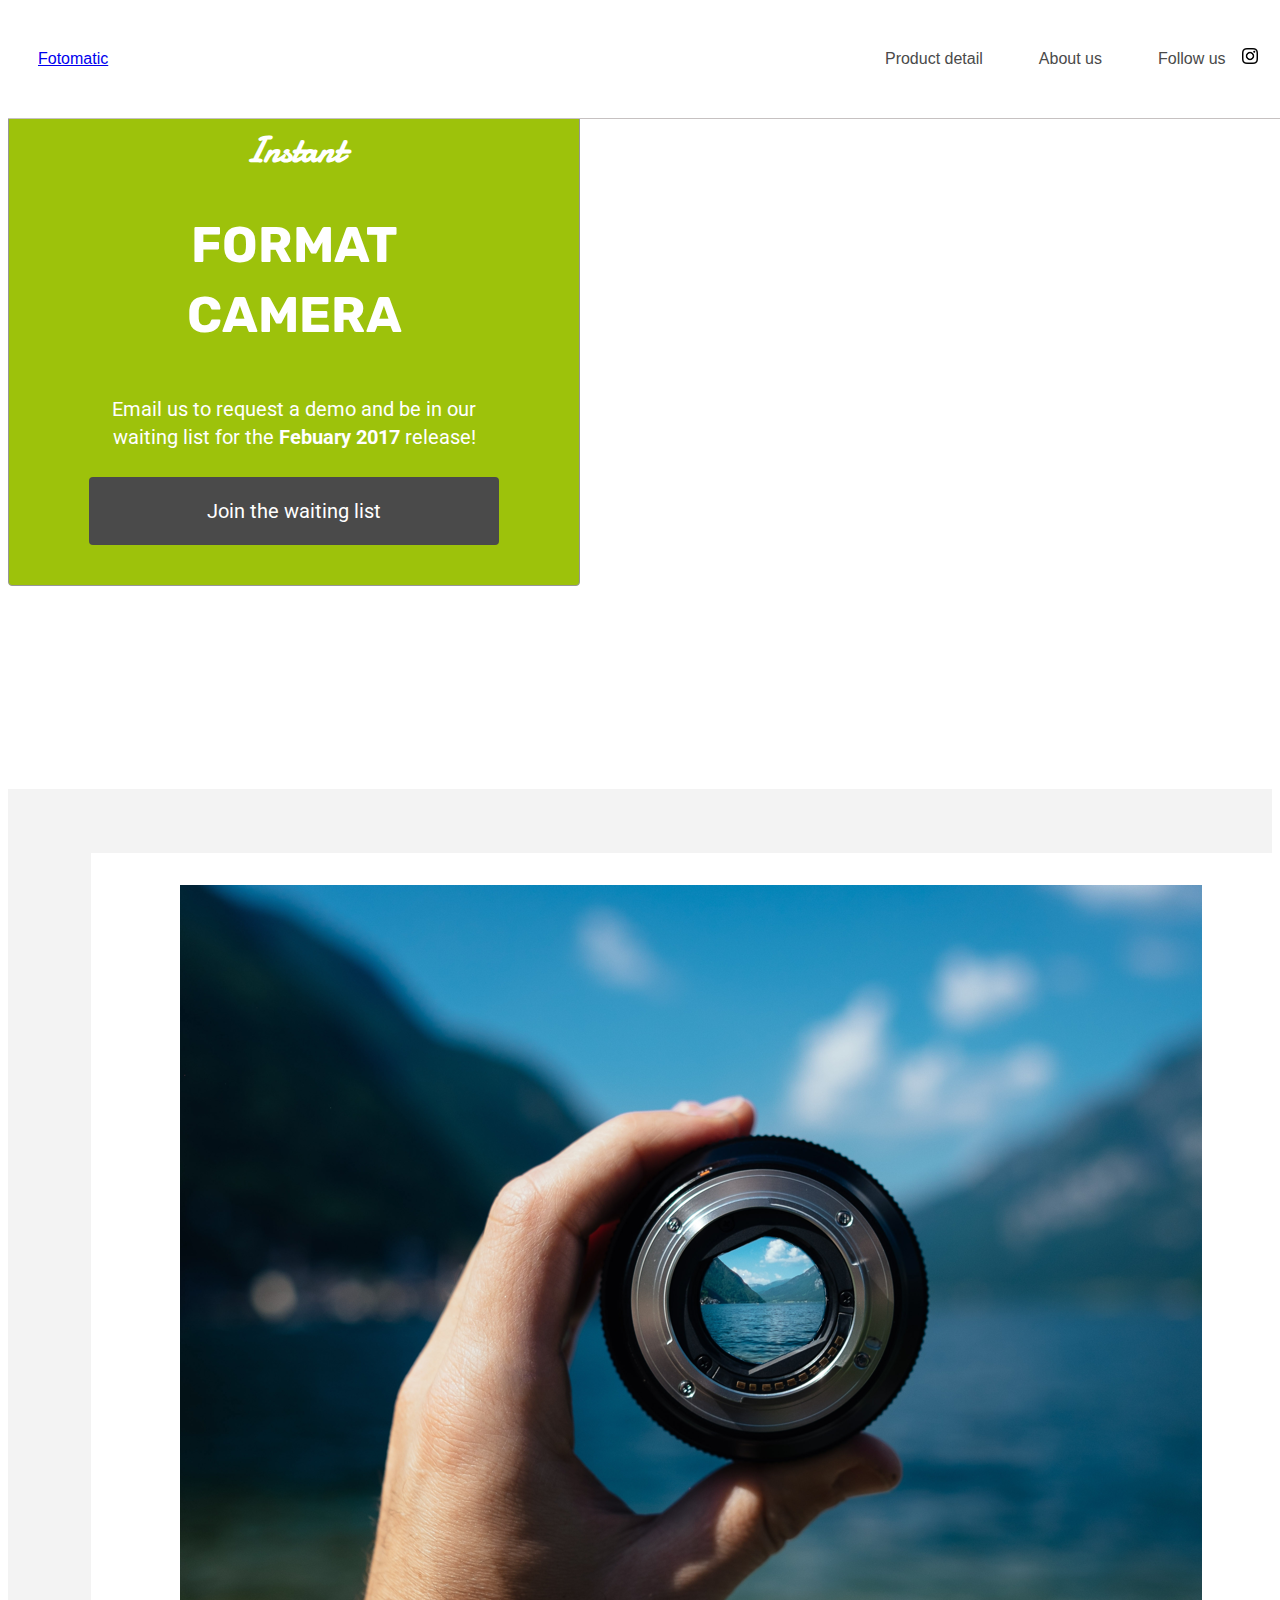
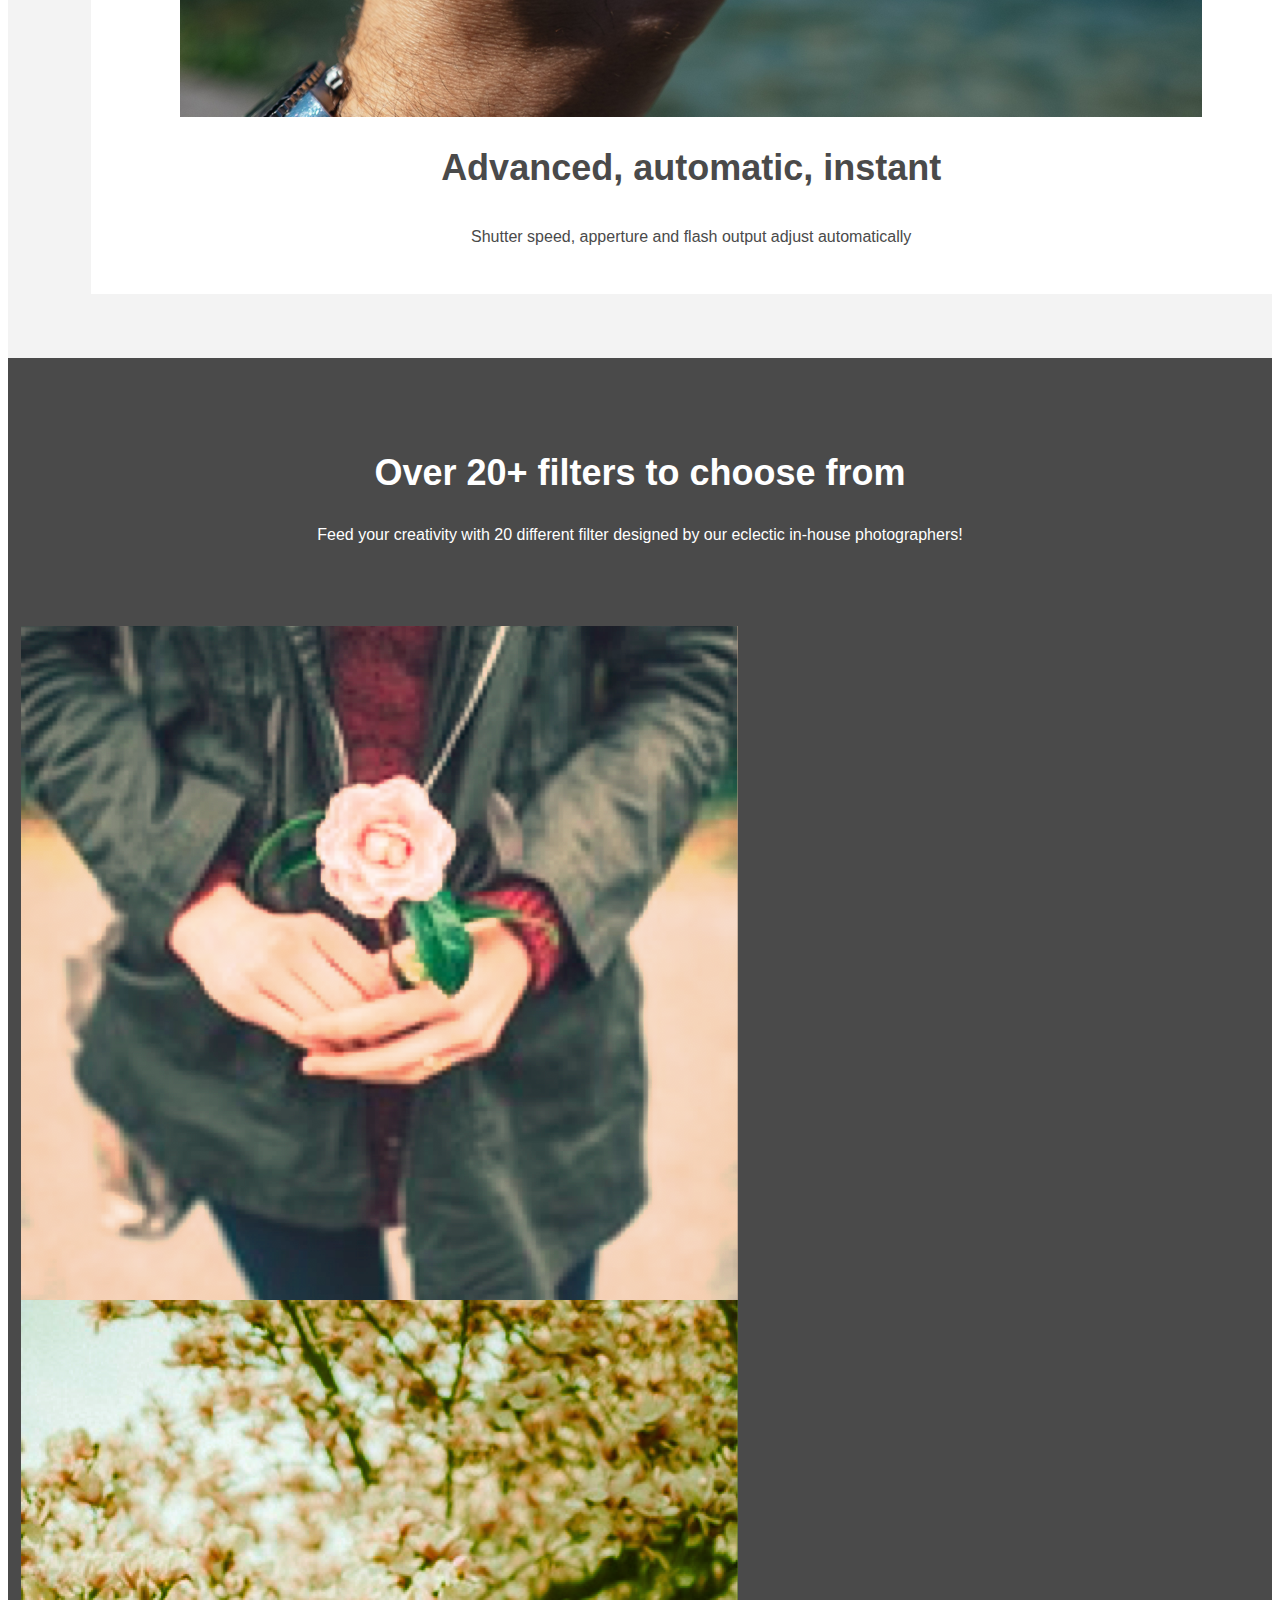
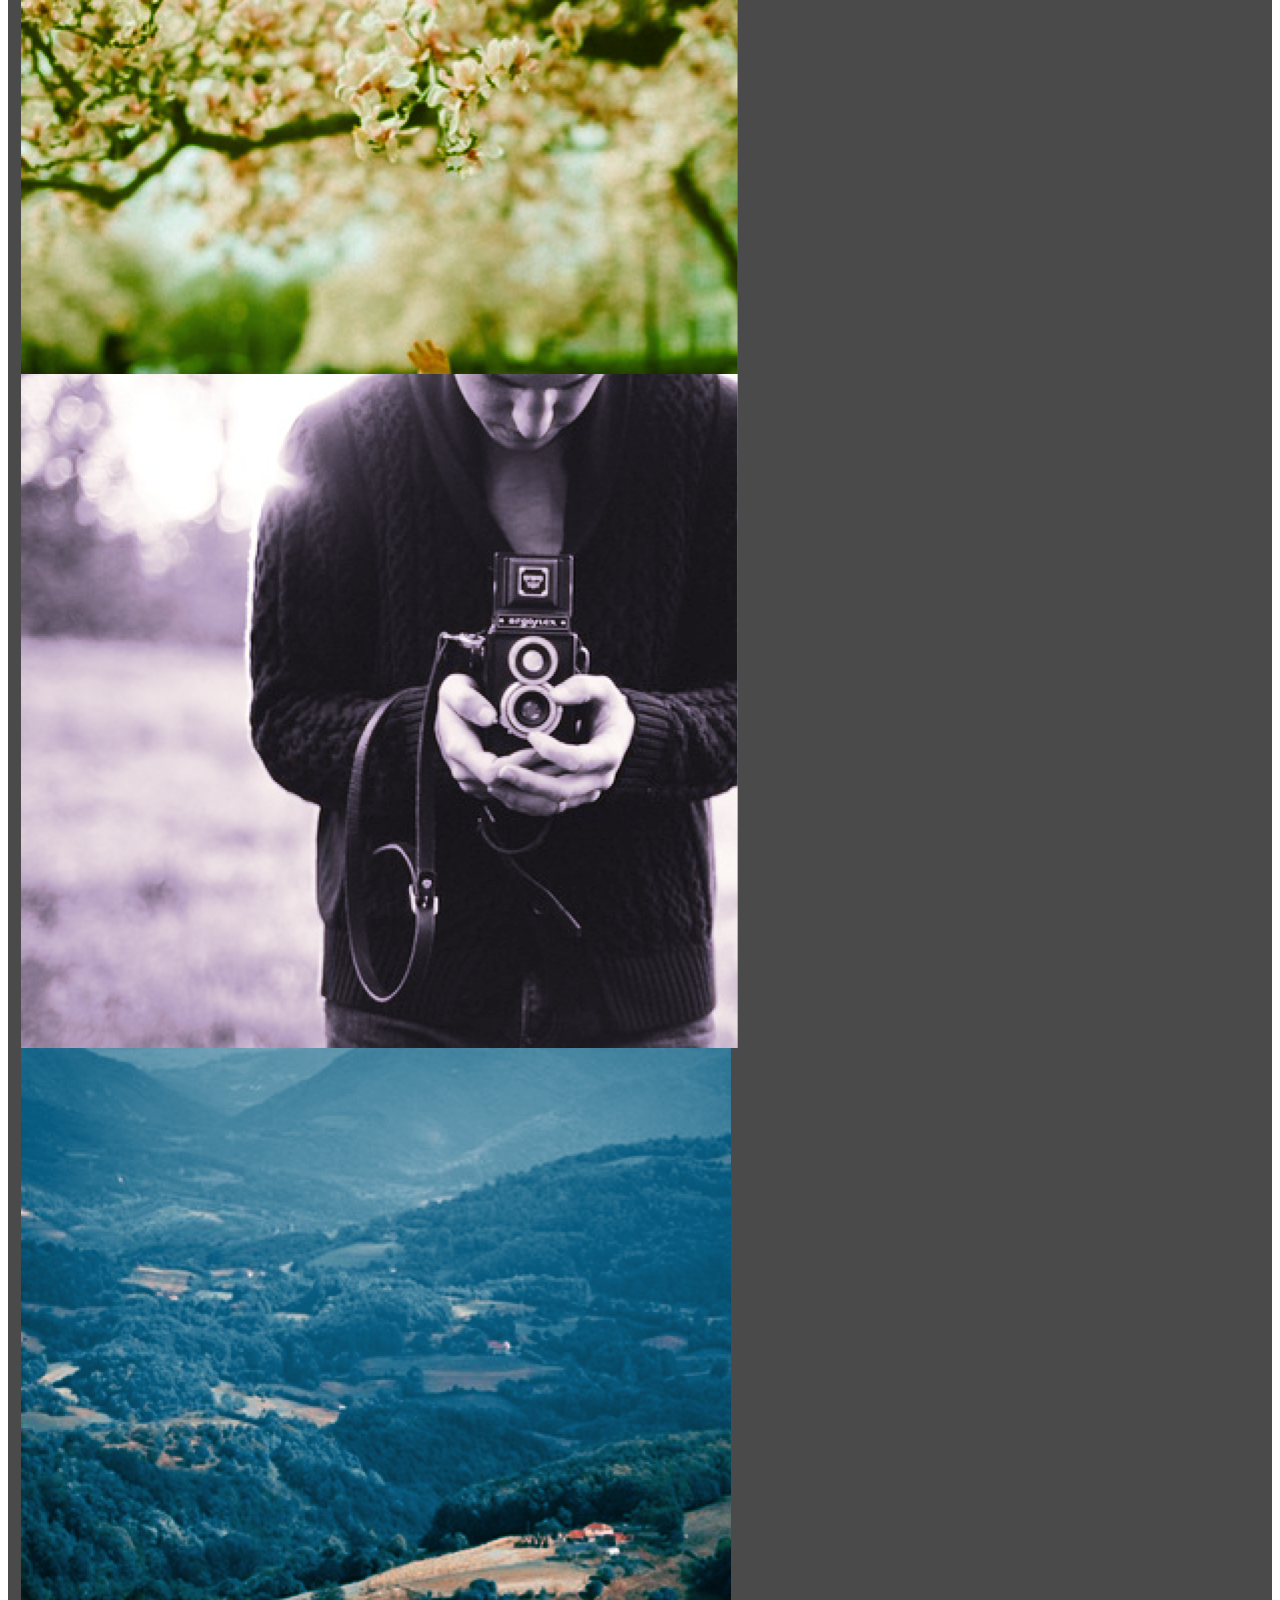
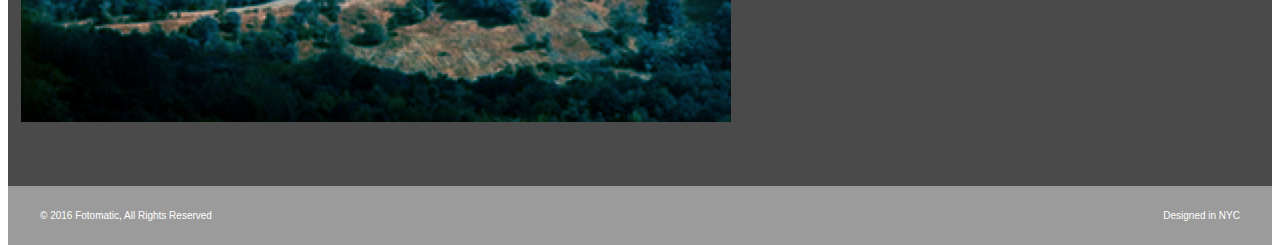
<file: fotomatic/index.html>
<!DOCTYPE html>
<html>
<head>
  <link href="https://fonts.googleapis.com/css?family=Damion" rel="stylesheet">
  <link href="https://fonts.googleapis.com/css?family=Rubik" rel="stylesheet">
  <link href="https://fonts.googleapis.com/css?family=Roboto:300,400,600,700" rel="stylesheet">
  <link rel="stylesheet" href="./resources/css/style.css">
  <meta charset="UTF-8">
</head>
<body>
  <!-- Header -->
  <header>
    <div class="content">
      <a href="index.html" class="desktop logo">Fotomatic</a>
      <nav class="desktop">
        <ul>
          <li><a href="#">Product detail</a></li>
          <li><a href="#">About us</a></li>
          <li><a href="https://www.instagram.com/">Follow us <img class="icon" src="./resources/images/instagram.png"></a></li>
        </ul>
      </nav>
      <nav class="mobile">
        <ul>
          <li><a href="#"><img src="./resources/images/ic-logo.svg"></a></li>
          <li><a href="#"><img src="./resources/images/ic-product-detail.svg"></a></li>
          <li><a href="#"><img src="./resources/images/ic-about-us.svg"></a></li>
          <li><a href="#" class="button">Join us</a></li>
        </ul>
      </nav>
    </div>
  </header>

  <!-- Main Content -->
  <div class="main-content">

    <!-- Sign Up Section -->
    <div id="sign-up-section" class="banner">
      <div id="sign-up-cta">
        <div class="content center">
          <div class="header">
            <h2 class="cursive">Instant</h2>
            <h1 class="striking">FORMAT CAMERA</h1>
          </div>
          <div class="email">
            <span>
              Email us to request a demo and be in our waiting list for the <strong>Febuary 2017</strong> release!
            </span>
            <div class="button">Join the waiting list</div>
          </div>
        </div>
      </div>
    </div>

    <!-- Features Section -->
    <div id="features-section">
      <div class="feature">
        <div class="center">
          <div class="image-container">
            <img src="./resources/images/feature-1.png" />
          </div>
          <div class="content">
            <h2>Advanced, automatic, instant</h2>
            <h3>Shutter speed, apperture and flash output adjust automatically</h3>
          </div>
        </div>
      </div>
      <div class="feature">
        <div class="center">
          <div class="image-container">
            <img src="./resources/images/feature-2.png" />
          </div>
          <div class="content">
            <h2>Beautifully crafted inside-out</h2>
            <h3>From the paint outside to the tiny screw inside, Fotomatic is crafted with love and 20-year of expertise</h3>
          </div>
        </div>
      </div>
    </div>

    <!-- Filters Section -->
    <div id="filters-section">
      <div class="content center">
        <h2>Over 20+ filters to choose from</h2>
        <h3>Feed your creativity with 20 different filter designed by our eclectic in-house photographers!</h3>
      </div>
      <div class="images-container">
        <div class="image-container">
          <img src="./resources/images/filter-1.png" />
        </div>
        <div class="image-container">
          <img src="./resources/images/filter-2.png" />
        </div>
        <div class="image-container">
          <img src="./resources/images/filter-3.png" />
        </div>
        <div class="image-container extra">
          <img src="./resources/images/filter-4.png" />
        </div>
      </div>
    </div>

    <!-- Quotes Section
    <div id="quotes-section">
      <div class="content center">
        <span class="quote">“It’s truly something that could create a brand new photography Renaissance”</span>
        <img class="quote-citation" src="./resources/images/photography-logo.png" />
      </div>
    </div>

    <!-- Footer -->
    <footer>
      <div class="content">
        <span class="copyright">© 2016  Fotomatic, All Rights Reserved</span>
        <span class="location">Designed in NYC</span>
      </div>
    </footer>

  </div>
</body>
</html>
</file>
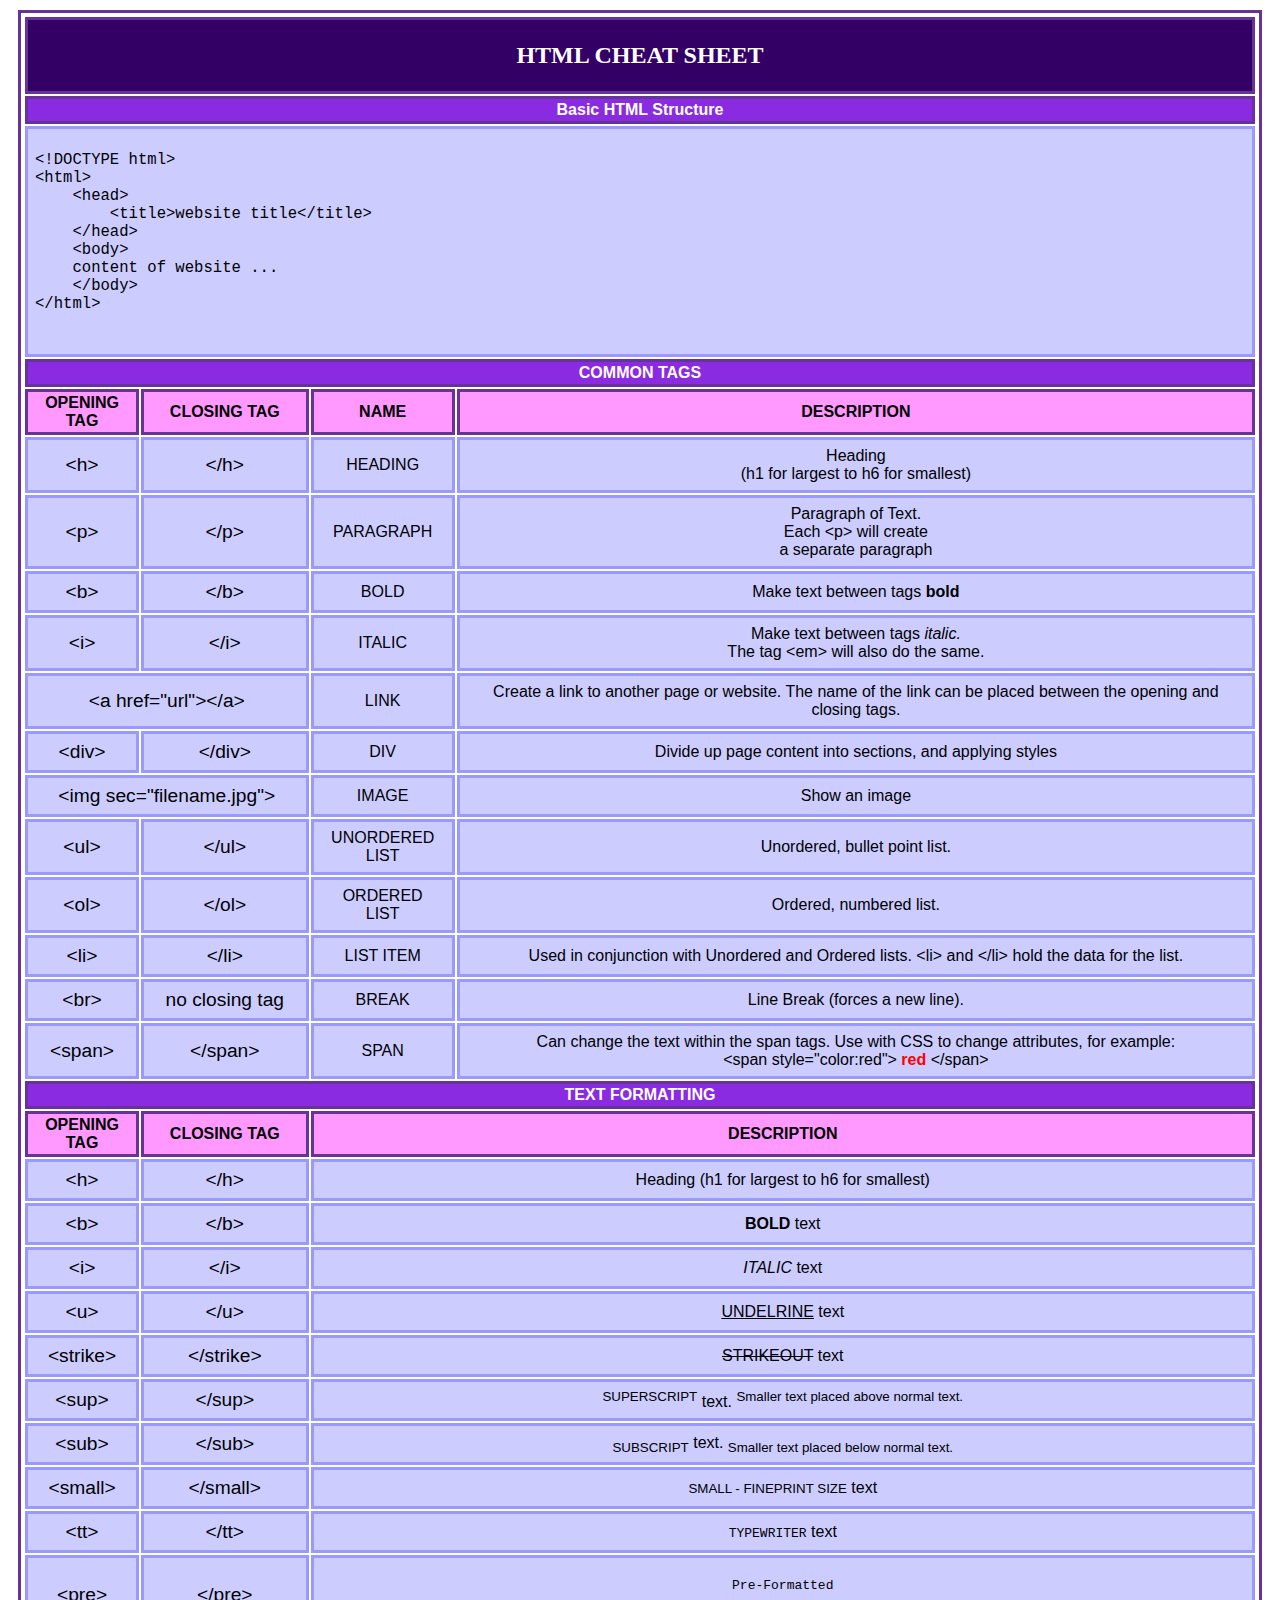
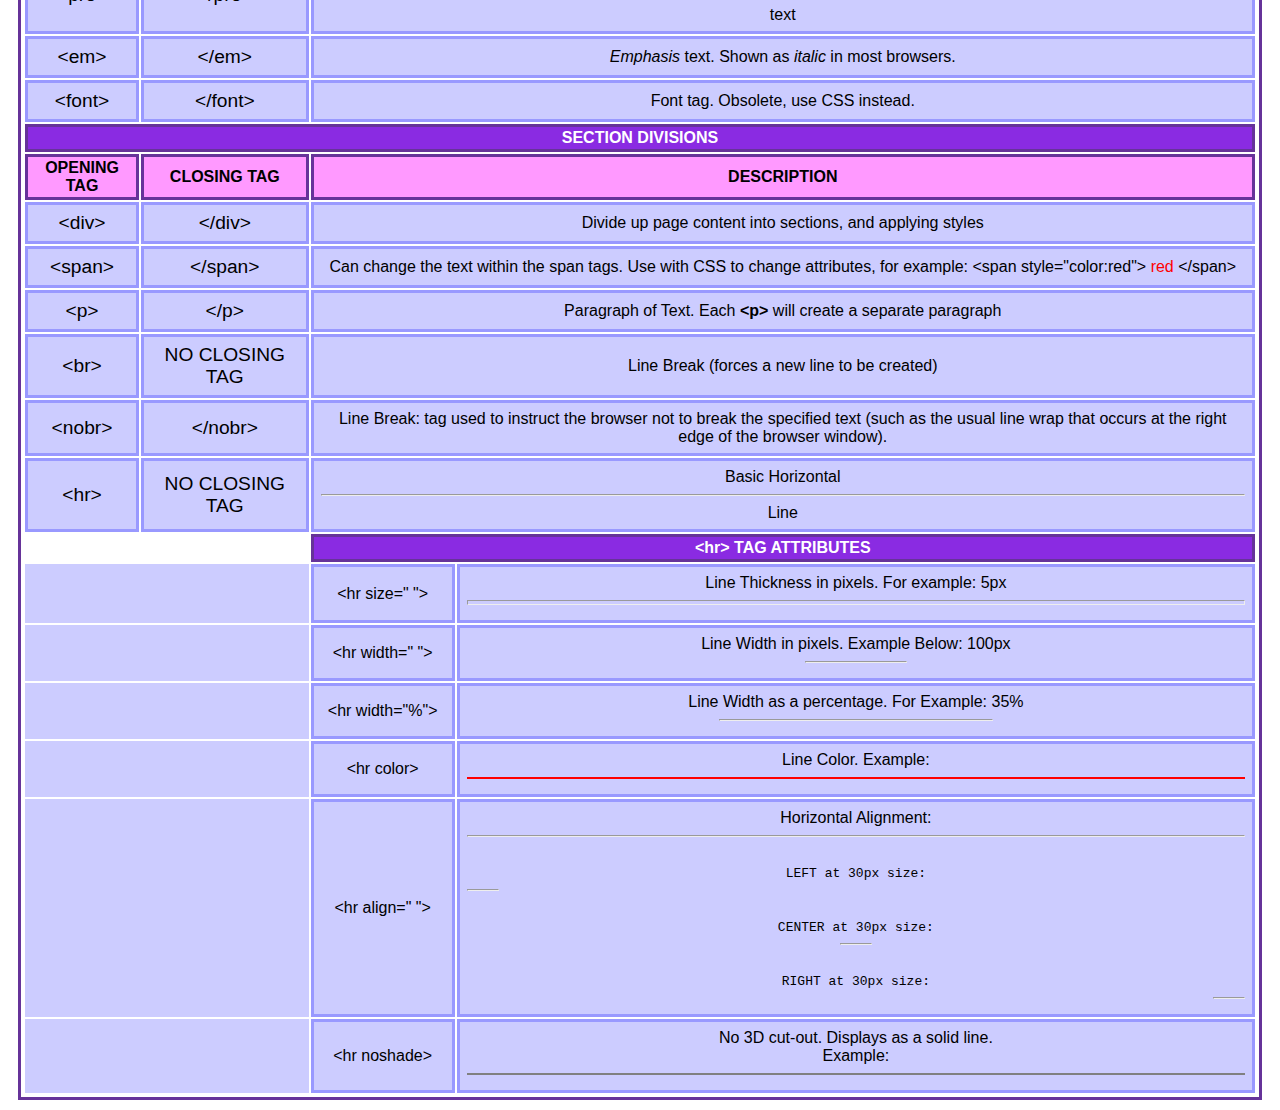
<file: cheet-cheet/cheet-cheet.html>
<!DOCTYPE html>
<html>
    <head>
        <title>HTML TABLE CHEATSHEET</title>
        <link href="./cheet.css" type:"text/css" rel="stylesheet">
    </head>
    <body>
    <div id="table">
        <table>    
            <thead>
                <tr class="titulo">
                    <th colspan="4"><h2>HTML CHEAT SHEET</h2></th>
                </tr>
            </thead>
            <tbody>
            <!--basic html structure-->
            <div id="basic">
                <tr>
                    <th colspan="4" class="subTitle">Basic HTML Structure</th>
                </tr>
                <tr class="item1">
                    <td colspan="4" class="tag"><pre>
&lt;!DOCTYPE html&gt;
&lt;html&gt;
    &lt;head&gt;
        &lt;title&gt;website title&lt;/title&gt;
    &lt;/head&gt;
    &lt;body&gt;
    content of website ...
    &lt;/body&gt;
&lt;/html&gt;
                    </pre></td>
                </tr>
            </div>
            <!--Common Tags Table Area-->            
            <div id="common">
                <!--common tabel title-->
                <tr class="subTitle">
                    <th colspan="4">COMMON TAGS</th>
                </tr>
                <!--common table heads-->
                <tr class="tbh">
                    <th>OPENING TAG</th>
                    <th>CLOSING TAG</th>
                    <th>NAME</th>
                    <th>DESCRIPTION</th>
                </tr>
                <!--h-->
                <tr class="item">
                    <td class="tag">&lt;h&gt;</td>
                    <td class="tag">&lt;/h&gt;</td>
                    <td>HEADING</td>
                    <td>Heading<br>(h1 for largest to h6 for smallest)</td>
                </tr>
                <!--p-->
                <tr class="item">
                    <td class="tag">&lt;p&gt;</td>
                    <td class="tag">&lt;/p&gt;</td>
                    <td>PARAGRAPH</td>
                    <td>Paragraph of Text.<br>Each &lt;p&gt; 
                        will create<br>a separate paragraph</td>
                </tr>
                <!--b-->
                <tr class="item">
                    <td class="tag">&lt;b&gt;</td>
                    <td class="tag">&lt;/b&gt;</td>
                    <td>BOLD</td>
                    <td>Make text between tags <strong>bold</strong></td>
                </tr>
                <!--i-->
                <tr class="item">
                    <td class="tag">&lt;i&gt;</td>
                    <td class="tag">&lt;/i&gt;</td>
                    <td>ITALIC</td>
                    <td>Make text between tags <i>italic.</i>
                        <br>The tag &lt;em&gt; will also do the same.
                    </td>
                </tr>
                <!--a href-->
                <tr class="item">
                    <td colspan="2" class="tag">&lt;a href="url"&gt;&lt;/a&gt;</td>
                    <td>LINK</td>
                    <td>Create a link to another page or website. 
                        The name of the link can be placed between 
                        the opening and closing tags.
                    </td>
                </tr>
                <!--div-->
                <tr class="item">
                        <td class="tag">&lt;div&gt;</td>
                        <td class="tag">&lt;/div&gt;</td>
                        <td>DIV</td>
                        <td>Divide up page content into sections, and applying styles</td>
                </tr>
                <!--image-->
                <tr class="item">
                    <td colspan="2" class="tag">&lt;img sec="filename.jpg"&gt;</td>
                    <td>IMAGE</td>
                    <td>Show an image</td>
                </tr>
                <!--ul-->
                <tr class="item">
                    <td class="tag">&lt;ul&gt;</td>
                    <td class="tag">&lt;/ul&gt;</td>
                    <td>UNORDERED<br>LIST</td>
                    <td>Unordered, bullet point list.</td>
                </tr>
                <!--ol-->
                <tr class="item">
                    <td class="tag">&lt;ol&gt;</td>
                    <td class="tag">&lt;/ol&gt;</td>
                    <td>ORDERED<br>LIST</td>
                    <td>Ordered, numbered list.</td>
                </tr>
                <!--li-->
                <tr class="item">
                    <td class="tag">&lt;li&gt;</td>
                    <td class="tag">&lt;/li&gt;</td>
                    <td>LIST ITEM</td>
                    <td>Used in conjunction with Unordered 
                        and Ordered lists. &lt;li&gt; and 
                        &lt;/li&gt; hold the data for the list.
                    </td>
                </tr>
                <!--br-->
                <tr class="item">
                    <td class="tag">&lt;br&gt;</td>
                    <td class="tag">no closing tag</td>
                    <td>BREAK</td>
                    <td>Line Break (forces a new line).</td>
                </tr>
                <!--span-->
                <tr class="item">
                    <td class="tag">&lt;span&gt;</td>
                    <td class="tag">&lt;/span&gt;</td>
                    <td>SPAN</td>
                    <td>Can change the text within the span tags.
                        Use with CSS to change attributes, 
                        for example: <br>&lt;span style="color:red"&gt;
                        <span style="color: red"><strong>red</strong></span>
                        &lt;/span&gt;
                    </td>
                </tr>
            </div>
            <!--Text Formatting Table Area-->
            <div id="textFormat">
                <th colspan="4" class="subTitle">TEXT FORMATTING</th>
                <tr id="textFormatColHeads">
                    <th class="tbh">OPENING TAG</th>
                    <th class="tbh">CLOSING TAG</th>
                    <th colspan="2" class="tbh">DESCRIPTION</th>
                </tr>
                <!--h tag-->
                <tr class="item">
                    <td class="tag">&lt;h&gt;</td>
                    <td class="tag">&lt;/h&gt;</td>
                    <td colspan="2">Heading (h1 for largest to h6 for smallest)</td>
                </tr>
                <!--bold-->
                <tr class="item">
                    <td class="tag">&lt;b&gt;</td>
                    <td class="tag">&lt;/b&gt;</td>
                    <td colspan="2"><b>BOLD</b> text</Td>
                </tr>
                <!--italic-->
                <tr class="item">
                    <td class="tag">&lt;i&gt;</td>
                    <td class="tag">&lt;/i&gt;</td>
                    <td colspan="2"><i>ITALIC</i> text</td>
                </tr>
                <!--underline-->
                <tr class="item">
                    <td class="tag">&lt;u&gt;</td>
                    <td class="tag">&lt;/u&gt;</td>
                    <td colspan="2"><u>UNDELRINE</u> text</td>
                </tr>
                <!--strikeout-->
                <tr class="item">
                    <td class="tag">&lt;strike&gt;</td>
                    <td class="tag">&lt;/strike&gt;</td>
                    <td colspan="2"><strike>STRIKEOUT</strike> text</td>
                </tr>
                <!--superscript-->
                <tr class="item">
                    <td class="tag">&lt;sup&gt;</td>
                    <td class="tag">&lt;/sup&gt;</td>
                    <td colspan="2"><sup>SUPERSCRIPT</sup> text. <sup>Smaller text placed above normal text.</sup></td>
                </tr>
                <!--subscript-->
                <tr class="item">
                    <td class="tag">&lt;sub&gt;</td>
                    <td class="tag">&lt;/sub&gt;</td>
                    <td colspan="2"><sub>SUBSCRIPT</sub> text. <sub>Smaller text placed below normal text.</sub></td>
                </tr>
                <!--small-->
                <tr class="item">
                    <td class="tag">&lt;small&gt;</td>
                    <td class="tag">&lt;/small&gt;</td>
                    <td colspan="2"><small>SMALL - FINEPRINT SIZE</small> text</td>
                </tr>
                <!--typewriter-->
                <tr class="item">
                    <td class="tag">&lt;tt&gt;</td>
                    <td class="tag">&lt;/tt&gt;</td>
                    <td colspan="2"><tt>TYPEWRITER</tt> text</td>
                </tr>
                <!--Pre-->
                <tr class="item">
                    <td class="tag">&lt;pre&gt;</td>
                    <td class="tag">&lt;/pre&gt;</td>
                    <td colspan="2"><pre>Pre-Formatted</pre> text</td>
                </tr>
                <!--Emphasis-->
                <tr class="item">
                    <td class="tag">&lt;em&gt;</td>
                    <td class="tag">&lt;/em&gt;</td>
                    <td colspan="2"><em>Emphasis</em> text. Shown as <em>italic</em> in most browsers.</td>
                </tr>
                <!--font-->
                <tr class="item">
                    <td class="tag">&lt;font&gt;</td>
                    <td class="tag">&lt;/font&gt;</td>
                    <td colspan="2">Font tag. Obsolete, use CSS instead.</td>
                </tr>
            </div>
            <!--Section Divisions-->
            <div id="sectionDivisions">
                <th class="subTitle" colspan="4">SECTION DIVISIONS</th>
                <tr>    
                    <th class="tbh">OPENING TAG</th>
                    <th class="tbh">CLOSING TAG</th>
                    <th class="tbh" colspan="2">DESCRIPTION</th>
                </tr>
                <!--div-->
                <tr class="item">
                    <td class="tag">&lt;div&gt;</td>
                    <td class="tag">&lt;/div&gt;</td>
                    <td colspan="2">Divide up page content into sections, and applying styles</td>
                </tr>
                <!--span-->
                <tr class="item">
                    <td class="tag">&lt;span&gt;</td>
                    <td class="tag">&lt;/span&gt;</td>
                    <td colspan="2">Can change the text within the span tags. Use with CSS to change attributes, for example:
                        &lt;span style="color:red"&gt;<span style="color:red"> red </span>&lt;/span&gt;</td>
                </tr>
                <!--p-->
                <tr class="item">
                    <td class="tag">&lt;p&gt;</td>
                    <td class="tag">&lt;/p&gt;</td>
                    <td colspan="2">Paragraph of Text.
                        Each <strong>&lt;p&gt;</strong> will create
                        a separate paragraph</td>
                </tr>
                <!--br-->
                <tr class="item">
                    <td class="tag">&lt;br&gt;</td>
                    <td class="tag">NO CLOSING TAG</td>
                    <td colspan="2">Line Break (forces a new line to be created)</td>
                </tr>
                <!--nobr-->
                <tr class="item">
                    <td class="tag">&lt;nobr&gt;</td>
                    <td class="tag">&lt;/nobr&gt;</td>
                    <td colspan="2">Line Break: tag used to instruct the browser not to break the specified text (such as the usual line wrap that occurs at the right edge of the browser window).</td>
                </tr>
                <!--hr-->
                <tr class="item">
                    <td class="tag">&lt;hr&gt;</td>
                    <td class="tag">NO CLOSING TAG</td>
                    <td colspan="2">Basic Horizontal<hr>Line</hr></td>
                </tr>
            </div>
            <!--hr Tag Attributes-->
            <div id="hrTagAttributes">
                <!--hr Tag Attributes Title-->
                <tr>
                    <td colspan="2"></td>
                    <th class="subTitle" colspan="2">&lt;hr&gt; TAG ATTRIBUTES</th>
                </tr>
                <!--hr size px-->
                <tr class="item">
                    <td colspan="2"></td>
                    <td>&lt;hr size=" "&gt;</td>
                    <td>Line Thickness in pixels. For example: 5px<hr size="5px"></td>
                </tr>
                <!--hr width px-->
                <tr class="item">
                    <td colspan="2"></td>
                    <td>&lt;hr width=" "&gt;</td>
                    <td>Line Width in pixels. Example Below: 100px<hr width="100px"></td>
                </tr>
                <!--hr width %-->
                <tr class="item">
                    <td colspan="2"></td>
                    <td>&lt;hr width="%"&gt;</td>
                    <td>Line Width as a percentage. For Example: 35%<hr width="35%"></td>
                </tr>
                <!--hr color-->
                <tr class="item">
                    <td colspan="2"></td>
                    <td>&lt;hr color&gt;</td>
                    <td>Line Color. Example: <hr color="red"></td>
                </tr>
                <!--hr align-->
                <tr class="item">
                    <td colspan="2"></td>
                    <td>&lt;hr align=" "&gt;</td>
                    <td>Horizontal Alignment:<hr>
                        <br><tt>LEFT at 30px size:</tt><hr width="30px" align="left">
                        <br><tt>CENTER at 30px size:</tt><hr width="30px" align="center">
                        <br><tt>RIGHT at 30px size:</tt><hr width="30px" align="right"></td>
                </tr>
                <!--hr noshade-->
                <tr class="item">
                    <td colspan="2"></td>
                    <td>&lt;hr noshade&gt;</td>
                    <td>No 3D cut-out. Displays as a solid line.<br>Example:<hr noshade></td>
                </tr>
            </div>
            </tbody>
        </table>
    </div>
    </body>
</html>
</file>
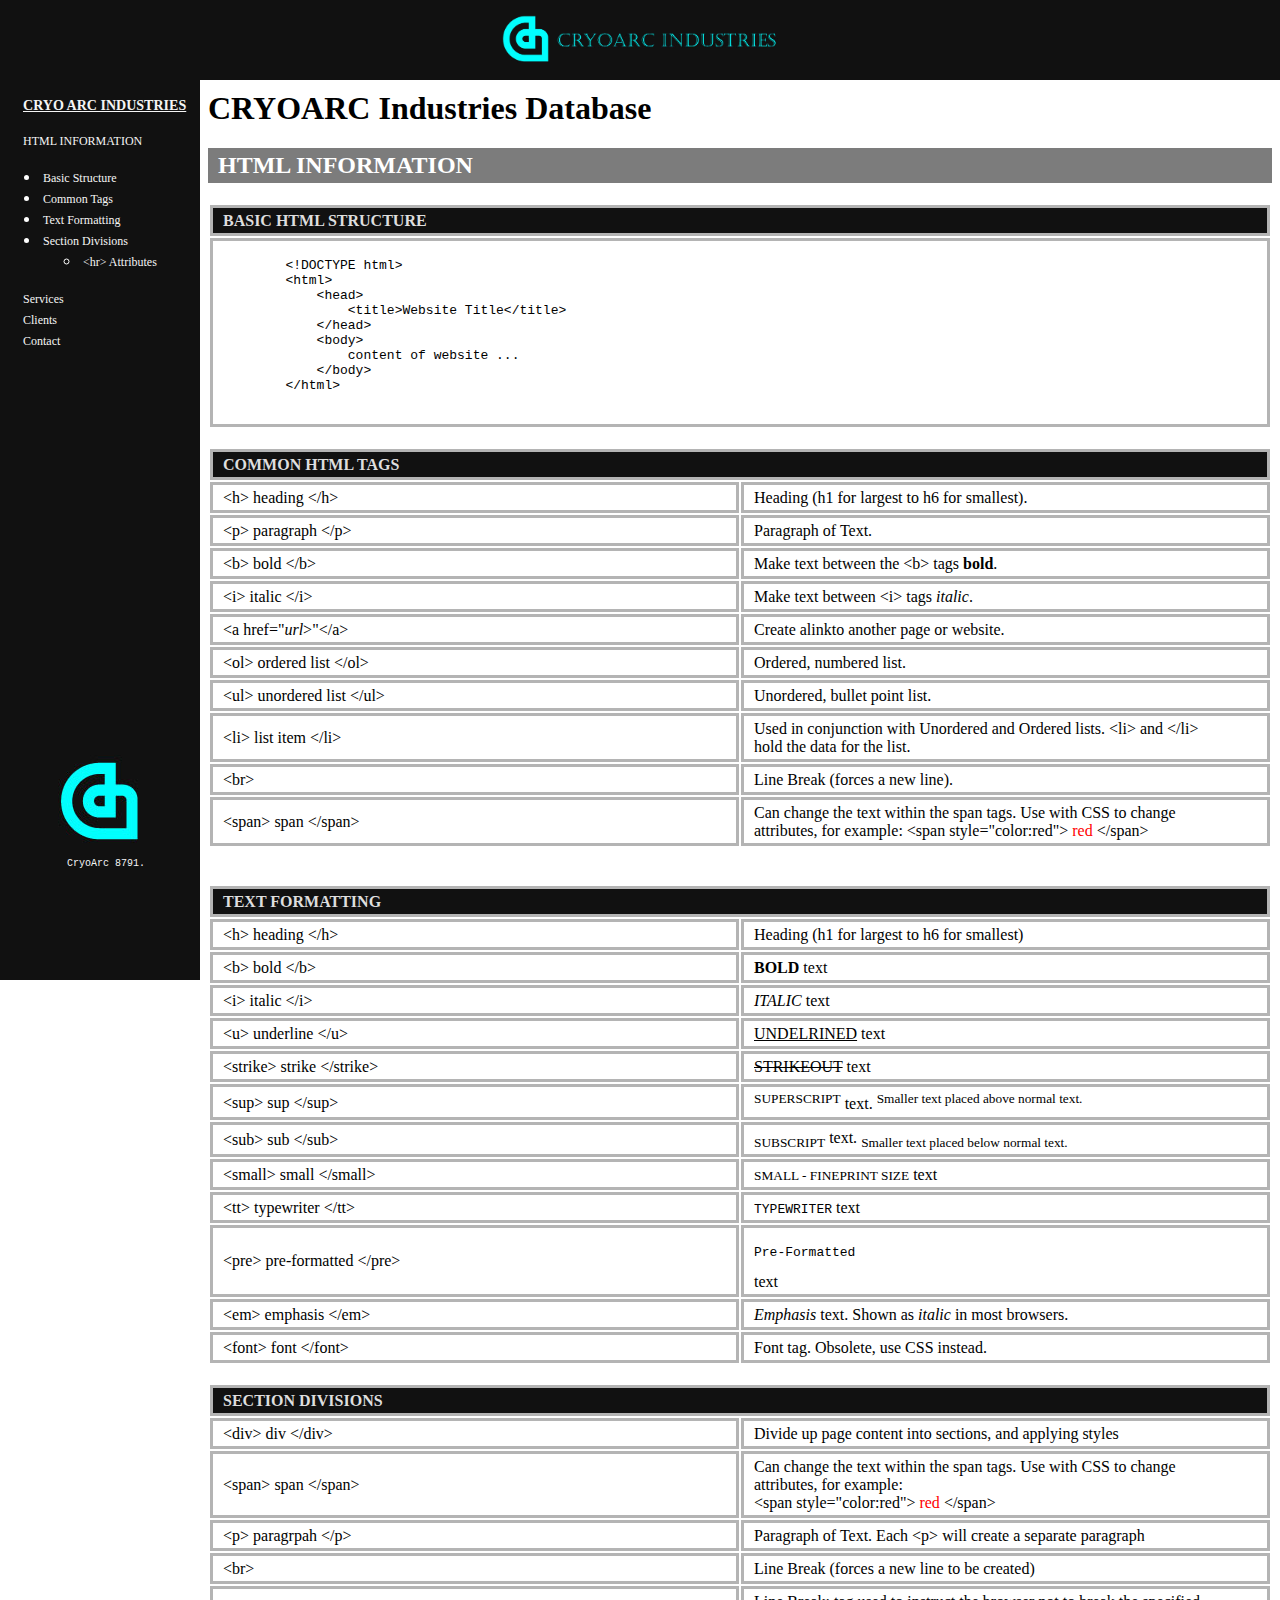
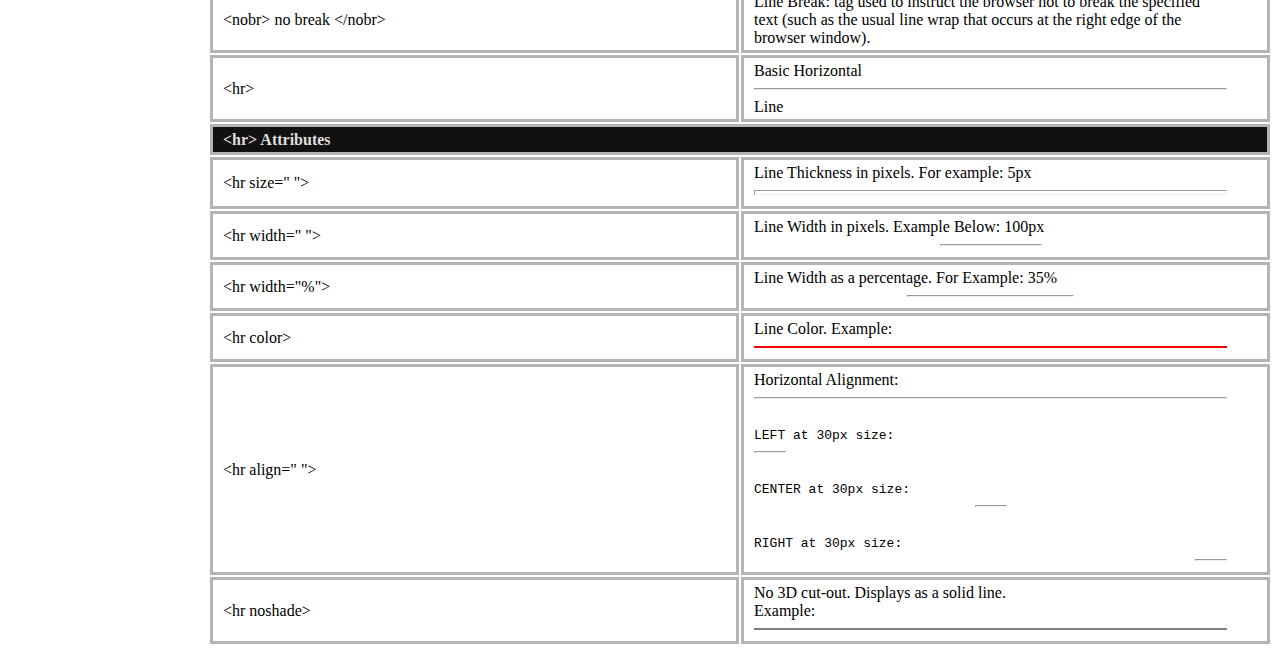
<file: cheet-cheet/CryoArc.html>
<!DOCTYPE html>
<html>
    <head>
        <title>SECTIONS</title>
        <link href="resources/cryoarc.css" type="text/css" rel="stylesheet">
    </head>
    <body>
        <div id="header"><img class="middle" src="resources/CRYOArc8791-head.jpg">
        </div>
        <div id="sidebar">
           <a href="#head"><h3><u>CRYO ARC INDUSTRIES</u></h3></a>
            <a href="#sectiontitle">HTML INFORMATION</a>
                <ul>
                    <li><a href="#basic">Basic Structure</a></li>
                    <li><a href="#common">Common Tags</a></li>
                    <li><a href="#textformat">Text Formatting</a></li>
                    <li><a href="#secdivisions">Section Divisions</a></li>
                        <ul>
                            <li>
                                <a href="#hrattributes">&lt;hr&gt; Attributes</a>
                            </li>
                        </ul>
                </ul>
            <a href="#">Services</a>
            <a href="#">Clients</a>
            <a href="#">Contact</a>
        </div>
                <!--Page Content-->
        <div id="content">
            <h1 id="head">CRYOARC Industries Database</h1>
            <!--HTML INFORMATION DATABASE-->
            <div id="sectiontitle">
                        <h2>HTML INFORMATION</h2>
            </div>
            <!--Basic Html Structure-->
            <div id="basic">
                <table>
                    <thead class="sub-title">
                        <tr>
                            <th>BASIC HTML STRUCTURE</th>
                        </tr>
                    </thead>
                    <tbody>
                        <tr class="item">
                            <td>
                            <pre>
        &lt;!DOCTYPE html&gt;
        &lt;html&gt;
            &lt;head&gt;
                &lt;title&gt;Website Title&lt;/title&gt;
            &lt;/head&gt;
            &lt;body&gt;
                content of website ...
            &lt;/body&gt;
        &lt;/html&gt;
                            </pre>
                            </td>
                        </tr>
                    </thead>
                    </tbody>
                </table>
            </div>
            <br>
            <!--Common HTML Tags-->
            <div id="common">
                <table>
                    <thead class="sub-title">
                        <tr>
                            <th colspan="2">COMMON HTML TAGS</th>
                        </tr>
                    </thead>
                    <tbody>
                        <tr class="item">
                            <td>&lt;h&gt; heading &lt;/h&gt;</td>
                            <td>Heading (h1 for largest to h6 for smallest).</td>
                        </tr>
                        <tr class="item">
                            <td>&lt;p&gt; paragraph &lt;/p&gt;</td>
                            <td>Paragraph of Text.</td>
                        </tr>
                        <tr class="item">
                            <td>&lt;b&gt; bold &lt;/b&gt;</td>
                            <td>Make text between the &lt;b&gt; tags <b>bold</b>.</td>
                        </tr>
                        <tr class="item">
                            <td>&lt;i&gt; italic &lt;/i&gt;</td>
                            <td>Make text between &lt;i&gt; tags <i>italic</i>.</td>
                        </tr>
                        <tr class="item">
                            <td>&lt;a href="<i>url</i>&gt;"&lt;/a&gt;</td>
                            <td>Create alinkto another page or website.</td>
                        </tr>
                        <tr class="item">
                            <td>&lt;ol&gt; ordered list &lt;/ol&gt;</td>
                            <td>Ordered, numbered list.</td>
                        </tr>
                        <tr class="item">
                            <td>&lt;ul&gt; unordered list &lt;/ul&gt;</td>
                            <td>Unordered, bullet point list.</td>
                        </tr>
                        <tr class="item">
                            <td>&lt;li&gt; list item &lt;/li&gt;</td>
                            <td>Used in conjunction with Unordered and Ordered lists. &lt;li&gt; and &lt;/li&gt; hold the data for the list.</td>
                        </tr>
                        <tr class="item">
                            <td>&lt;br&gt;</td>
                            <td>Line Break (forces a new line).</td>
                        </tr>
                        <tr class="item">
                            <td>&lt;span&gt; span &lt;/span&gt;</td>
                            <td>Can change the text within the span tags. Use with CSS to change attributes, for example:
                                &lt;span style="color:red"&gt;<span style="color:red"> red </span>&lt;/span&gt;
                            </td>
                        </tr>
                    </tbody>
                </table>
                <br>
            </div>
            <br>
            <!--Text Formatting Table Area-->
            <div id="textformat">
                <table>
                    <thead class="sub-title">
                        <tr>
                            <th colspan="2">TEXT FORMATTING</th>
                        </tr>
                    </thead>
                    <tbody>
                        <!--h tag-->
                        <tr class="item">
                        <td>&lt;h&gt; heading &lt;/h&gt;</td>
                        <td>Heading (h1 for largest to h6 for smallest)</td>
                    </tr>
                    <!--bold-->
                    <tr class="item">
                        <td>&lt;b&gt; bold &lt;/b&gt;</td>
                        <td><b>BOLD</b> text</Td>
                    </tr>
                    <!--italic-->
                    <tr class="item">
                        <td>&lt;i&gt; italic &lt;/i&gt;</td>
                        <td><i>ITALIC</i> text</td>
                    </tr>
                    <!--underline-->
                    <tr class="item">
                        <td>&lt;u&gt; underline &lt;/u&gt;</td>
                        <td><u>UNDELRINED</u> text</td>
                    </tr>
                    <!--strikeout-->
                    <tr class="item">
                        <td>&lt;strike&gt; strike &lt;/strike&gt;</td>
                        <td><strike>STRIKEOUT</strike> text</td>
                    </tr>
                    <!--superscript-->
                    <tr class="item">
                        <td>&lt;sup&gt; sup &lt;/sup&gt;</td>
                        <td><sup>SUPERSCRIPT</sup> text. <sup>Smaller text placed above normal text.</sup></td>
                    </tr>
                    <!--subscript-->
                    <tr class="item">
                        <td class="tag">&lt;sub&gt; sub &lt;/sub&gt;</td>
                        <td><sub>SUBSCRIPT</sub> text. <sub>Smaller text placed below normal text.</sub></td>
                    </tr>
                    <!--small-->
                    <tr class="item">
                        <td class="tag">&lt;small&gt; small &lt;/small&gt;</td>
                        <td><small>SMALL - FINEPRINT SIZE</small> text</td>
                    </tr>
                    <!--typewriter-->
                    <tr class="item">
                        <td class="tag">&lt;tt&gt; typewriter &lt;/tt&gt;</td>
                        <td><tt>TYPEWRITER</tt> text</td>
                    </tr>
                    <!--Pre-->
                    <tr class="item">
                        <td class="tag">&lt;pre&gt; pre-formatted &lt;/pre&gt;</td>
                        <td><pre>Pre-Formatted</pre> text</td>
                    </tr>
                    <!--Emphasis-->
                    <tr class="item">
                        <td class="tag">&lt;em&gt; emphasis &lt;/em&gt;</td>
                        <td><em>Emphasis</em> text. Shown as <em>italic</em> in most browsers.</td>
                    </tr>
                    <!--font-->
                    <tr class="item">
                        <td class="tag">&lt;font&gt; font &lt;/font&gt;</td>
                        <td>Font tag. Obsolete, use CSS instead.</td>
                    </tr>
                    </tbody>
                </table>
            </div>
            <br>
            <!--Section Divisions-->
            <div id="secdivisions">
                <table>
                    <thead class="sub-title">
                        <tr>
                            <th colspan="2">SECTION DIVISIONS</th>
                        </tr>
                    </thead>
                    <tbody>
                        <!--div-->
                        <tr class="item">
                            <td class="tag">&lt;div&gt; div &lt;/div&gt;</td>
                            <td>Divide up page content into sections, and applying styles</td>
                        </tr>
                        <!--span-->
                        <tr class="item">
                            <td class="tag">&lt;span&gt; span &lt;/span&gt;</td>
                            <td>Can change the text within the span tags. Use with CSS to change attributes, for example:
                            <br>&lt;span style="color:red"&gt;<span style="color:red"> red </span>&lt;/span&gt;</td>
                        </tr>
                        <!--p-->
                        <tr class="item">
                            <td>&lt;p&gt; paragrpah &lt;/p&gt;</td>
                            <td>Paragraph of Text. Each &lt;p&gt; will create a separate paragraph</td>
                        </tr>
                        <!--br-->
                        <tr class="item">
                            <td class="tag">&lt;br&gt;</td>
                            <td>Line Break (forces a new line to be created)</td>
                        </tr>
                        <!--nobr-->
                        <tr class="item">
                            <td class="tag">&lt;nobr&gt; no break &lt;/nobr&gt;</td>
                            <td>Line Break: tag used to instruct the browser not to break the specified text (such as the usual line wrap that occurs at the right edge of the browser window).</td>
                        </tr>
                        <!--hr-->
                        <tr class="item">
                            <td class="tag">&lt;hr&gt;</td>
                            <td>Basic Horizontal<hr>Line</hr></td>
                        </tr>
                        <!--hr Tag Attributes-->                            
                        <th id="hrattributes" class="sub-title" colspan="2">&lt;hr&gt; Attributes</th>
                        <!--hr size px-->
                        <tr class="item">
                            <td>&lt;hr size=" "&gt;</td>
                            <td>Line Thickness in pixels. For example: 5px<hr size="5px"></td>
                        </tr>
                        <!--hr width px-->
                        <tr class="item">
                            <td>&lt;hr width=" "&gt;</td>
                            <td>Line Width in pixels. Example Below: 100px<hr width="100px"></td>
                        </tr>
                        <!--hr width %-->
                        <tr class="item">
                            <td>&lt;hr width="%"&gt;</td>
                            <td>Line Width as a percentage. For Example: 35%<hr width="35%"></td>
                        </tr>
                        <!--hr color-->
                        <tr class="item">
                            <td>&lt;hr color&gt;</td>
                            <td>Line Color. Example: <hr color="red"></td>
                        </tr>
                        <!--hr align-->
                        <tr class="item">
                            <td>&lt;hr align=" "&gt;</td>
                            <td>Horizontal Alignment:<hr>
                                <br><tt>LEFT at 30px size:</tt><hr width="30px" align="left">
                                <br><tt>CENTER at 30px size:</tt><hr width="30px" align="center">
                                <br><tt>RIGHT at 30px size:</tt><hr width="30px" align="right">
                            </td>
                        </tr>
                        <!--hr noshade-->
                        <tr class="item">
                            <td>&lt;hr noshade&gt;</td>
                            <td>No 3D cut-out. Displays as a solid line.<br>Example:<hr noshade></td>
                        </tr>
                    </tbody>
                </table>
            </div>
            <br>
        </div>
        <div id="footer">
            <img src="resources/CRYOArc8791-LOGO.jpg">
            <br><pre>  CryoArc 8791.</pre><br>
        </div>
    </body>
</html>
</file>
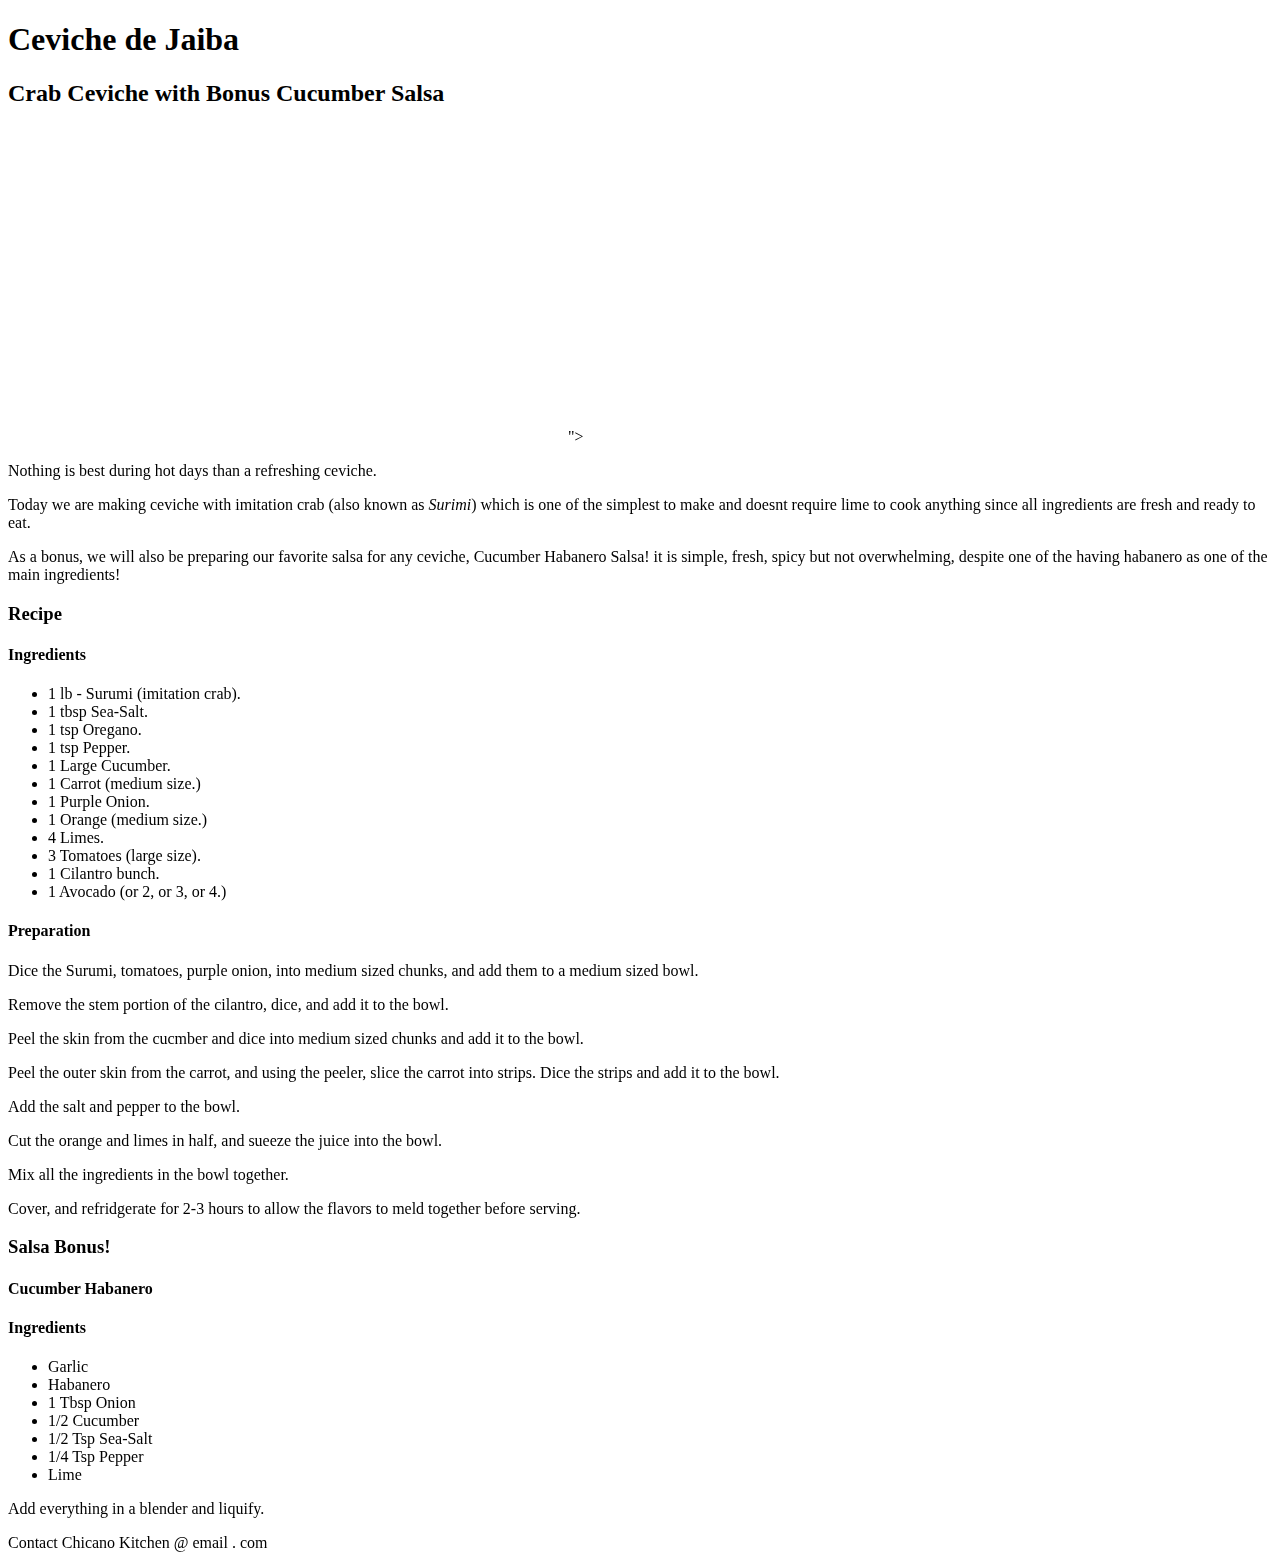
<file: chicanokitchen/ceviche_de_jaiba.html>
<!DOCTYPE html>
<html>
    <head>
        <title>Chicano Kitchen - Ceviche de Jaiba!</title>
    </head>
    <body>
        <!--Header-->
        <header></header>
        <!--Navigation-->
        <nav></nav>
        <!--Main Content-->
        <main>
            <div class="title">
                <h1>Ceviche de Jaiba</h1>
                <h2>Crab Ceviche with Bonus Cucumber Salsa</h2>
            </div>
            <!-- Video -->
            <div class="video">
                <iframe width="560" height="315" src="https://www.youtube.com/embed/ggE69YT0ISM" title="YouTube video player" frameborder="0" allow="accelerometer; autoplay; clipboard-write; encrypted-media; gyroscope; picture-in-picture" allowfullscreen></iframe>">
            </div>
            <!-- Description-->
            <div class="description">
                <p>Nothing is best during hot days than a refreshing ceviche.</p> 
                <p>Today we are making ceviche with imitation crab 
                    (also known as <em>Surimi</em>) which is one of the simplest 
                    to make and doesnt require lime to cook anything 
                    since all ingredients are fresh and ready to eat.</p>
                <p>As a bonus, we will also be preparing our favorite salsa 
                    for any ceviche, <span>Cucumber Habanero Salsa</span>! it is simple, 
                    fresh, spicy but not overwhelming, despite one of the having 
                    habanero as one of the main ingredients!</p>
            </div>
            <!-- Ceviche Recipe-->
            <div class="recipe">
                <h3>Recipe</h3>
                <div class="ingredients">
                    <h4>Ingredients</h4>
                    <ul>
                        <li>1 lb - Surumi (imitation crab).</li>
                        <li>1 tbsp Sea-Salt.</li>
                        <li>1 tsp Oregano.</li>
                        <li>1 tsp Pepper.</li>
                        <li>1 Large Cucumber.</li>
                        <li>1 Carrot (medium size.)</li>
                        <li>1 Purple Onion.</li>
                        <li>1 Orange (medium size.)</li>
                        <li>4 Limes.</li>
                        <li>3 Tomatoes (large size).</li>
                        <li>1 Cilantro bunch.</li>
                        <li>1 Avocado (or 2, or 3, or 4.)</li>
                    </ul>
                </div>
                <div class="instructions">
                    <h4>Preparation</h4>
                    <p>Dice the Surumi, tomatoes, purple onion, into medium sized chunks, and add them to a medium sized bowl.</p>
                    <p>Remove the stem portion of the cilantro, dice, and add it to the bowl.</p>
                    <p>Peel the skin from the cucmber and dice into medium sized chunks and add it to the bowl.</p>
                    <p>Peel the outer skin from the carrot, and using the peeler, slice the carrot into strips. Dice the strips and add it to the bowl.</p>
                    <p>Add the salt and pepper to the bowl.</p>
                    <p>Cut the orange and limes in half, and sueeze the juice into the bowl.</p>
                    <p>Mix all the ingredients in the bowl together.</p>
                    <p>Cover, and refridgerate for 2-3 hours to allow the flavors to meld together before serving.</p>
                </div>
            </div>
            <!-- Salsa Recipe-->
            <div class="bonus">
                <h3>Salsa Bonus!</h3>
                <h4>Cucumber Habanero</h4>
                <div class="ingredients">
                    <h4>Ingredients</h4>
                    <ul>
                        <li>Garlic</li>
                        <li>Habanero</li>
                        <li>1 Tbsp Onion</li>
                        <li>1/2 Cucumber</li>
                        <li>1/2 Tsp Sea-Salt</li>
                        <li>1/4 Tsp Pepper</li>
                        <li>Lime</li>
                    </ul>
                </div>
                <div class="instructions">
                    <p>Add everything in a blender and liquify.</p>
                </div>
            </div>
            <!-- For More / Subscribe-->
            <div></div>
        </main>
        <!-- Footer -->
        <footer>
            Contact Chicano Kitchen @ email . com 
        </footer>
    </body>
</html>
</file>
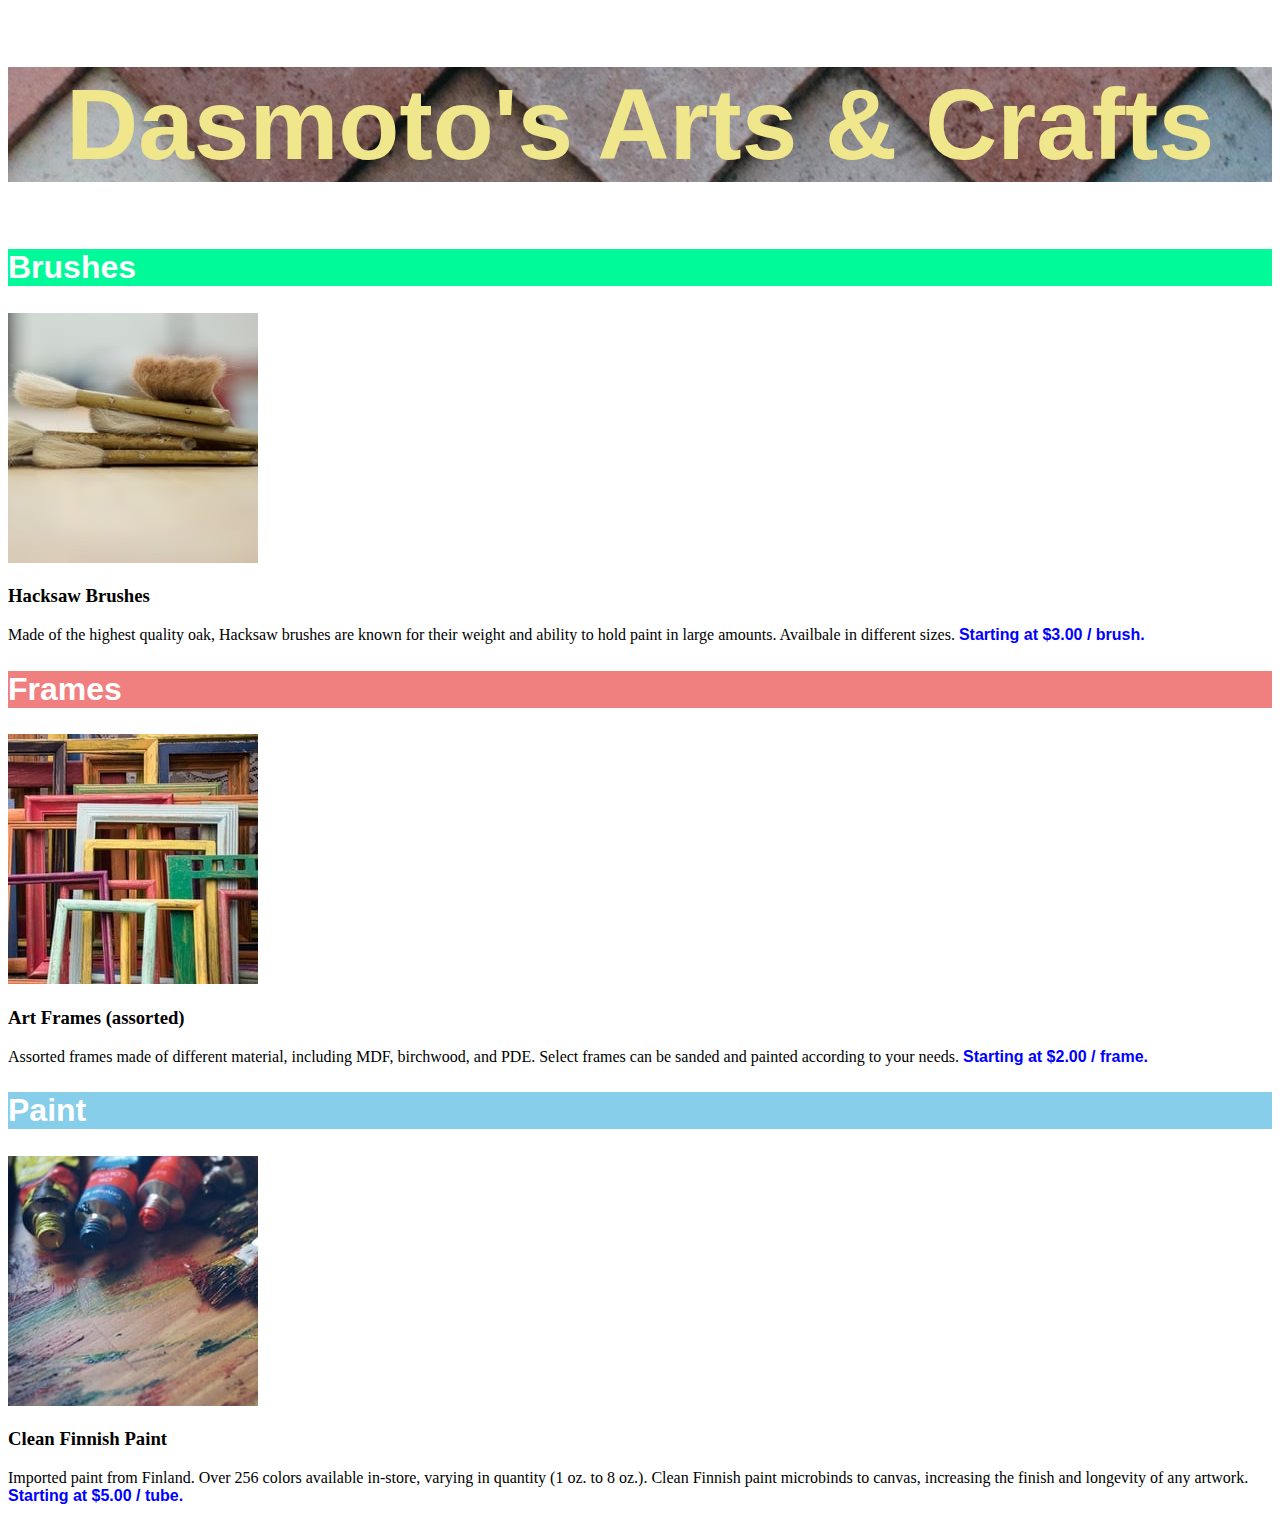
<file: dasmoto/dasmoto.html>
<!DOCTYPE html>
<html>
    <head>
        <title>Dasmoto's Arts & Crafts</title>
        <link href="./resources/css/dasmoto.css" type="text/css" rel="stylesheet">
    </head>
    <h1>Dasmoto's Arts & Crafts</h1>
    <div class="item">
        <h2 id="brushes">Brushes</h2>
        <img src="resources/hacksaw.jpeg">
        <h3>Hacksaw Brushes</h3>
        <p>Made of the highest quality oak, 
            Hacksaw brushes are known for 
            their weight and ability to hold 
            paint in large amounts. Availbale
        in different sizes. 
        <span class="price">Starting at $3.00 / brush.</span></p>
    </div>
    <div class="item">
        <h2 id="frames">Frames</h2>
        <img src="resources/frames.jpeg">
        <h3>Art Frames (assorted)</h3>
        <p>Assorted frames made of different
            material, including MDF, birchwood, 
            and PDE. Select frames can be sanded 
            and painted according to your needs. 
            <span class="price">Starting at $2.00 / frame.</span>
        </p>
    </div>
    <div class="item">
        <h2 id="paint">Paint</h2>
        <img src="resources/finnish.jpeg">
        <h3>Clean Finnish Paint</h3>
        <p>Imported paint from Finland. Over 256 colors 
            available in-store, varying in quantity
            (1 oz. to 8 oz.). Clean Finnish paint microbinds 
            to canvas, increasing the finish and longevity 
            of any artwork. 
            <span class="price">Starting at $5.00 / tube.</span>
        </p>
    </div>
</html>
</file>
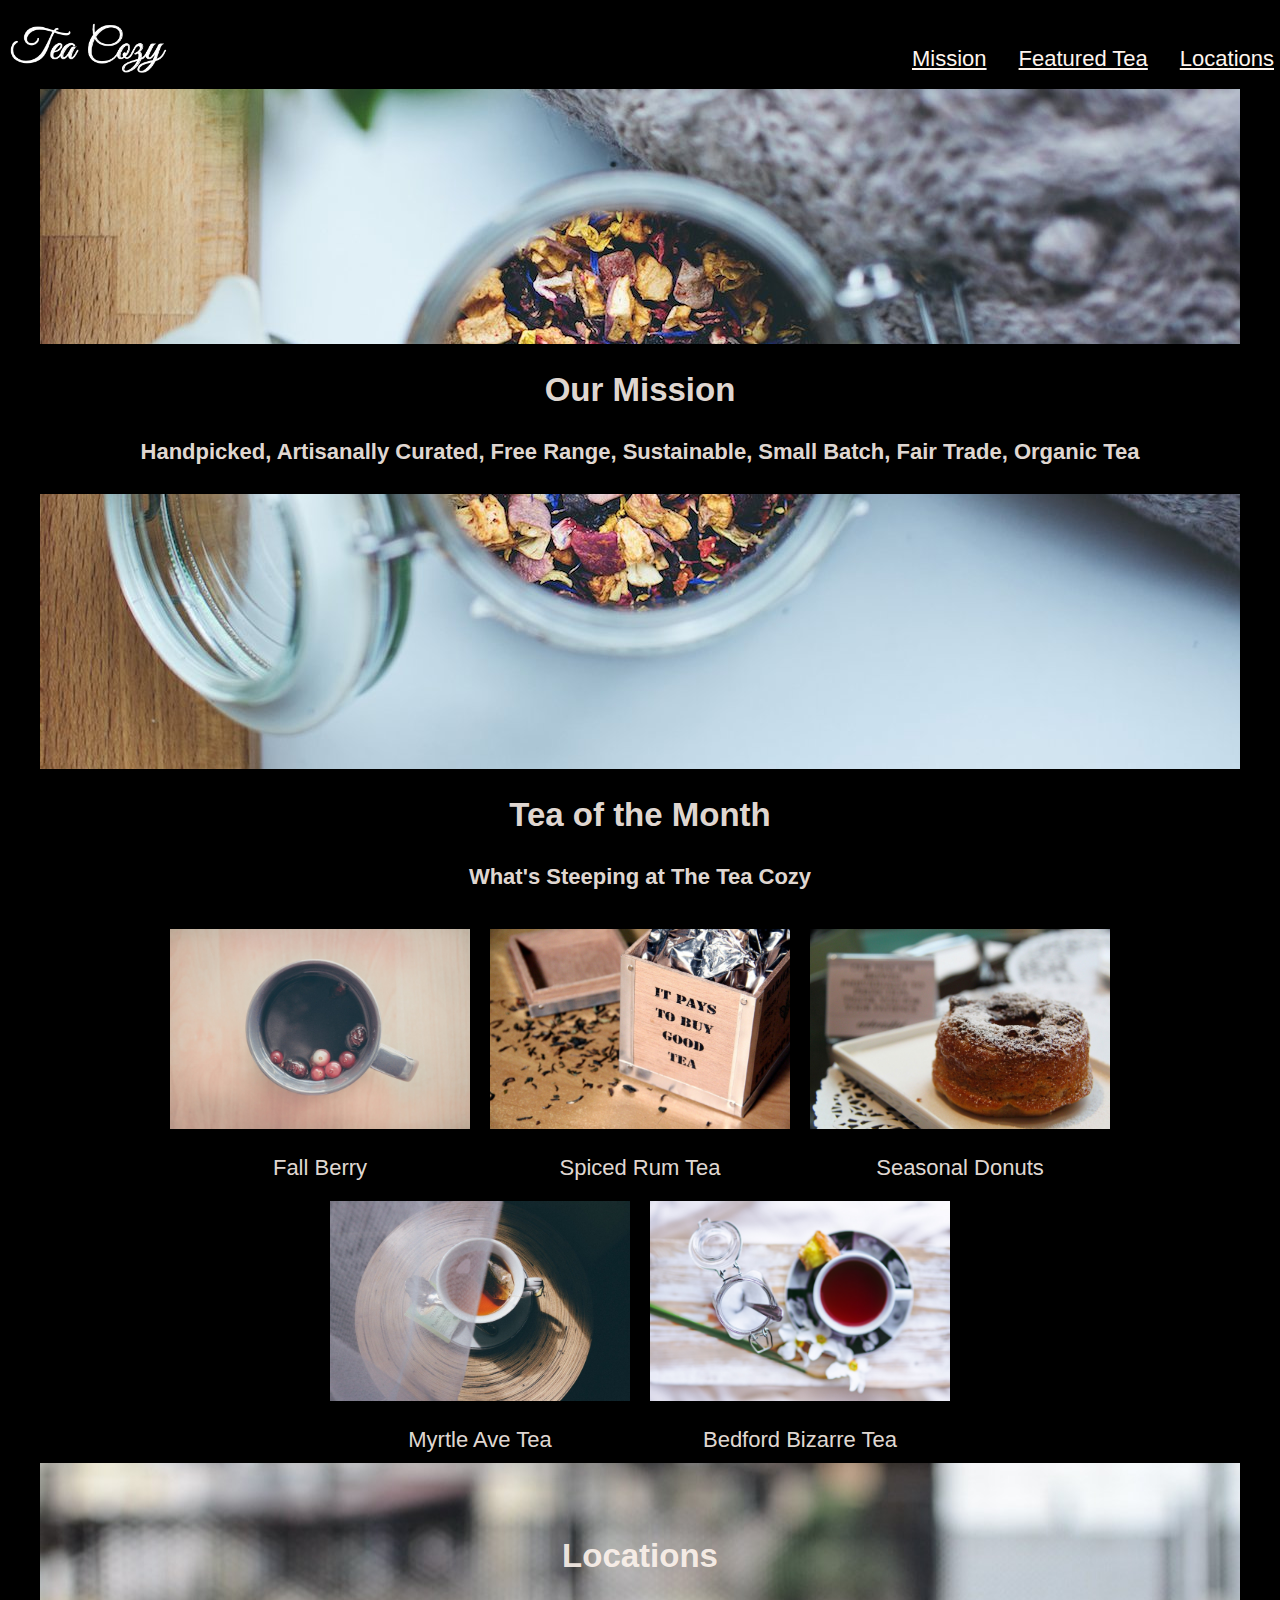
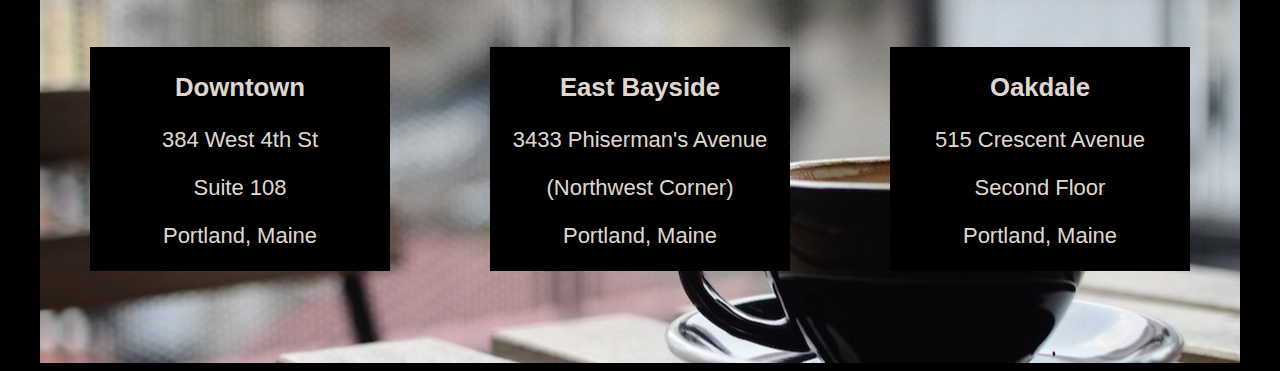
<file: tea-cozy/tea-cozy.html>
<!DOCTYPE html>
<html>
    <head>
        <title>Tea Cozy</title>
        <meta name="viewport" content="width=device-width, initial-scale=1" />
        <link href="resources/tea.css" type="text/css" rel="stylesheet">
    </head>
    <body>
        <div id="header">
            <img id="logo" src="./resources/img-tea-cozy-logo.png" title="tea cozy logo">
            <nav>
                <ul>
                    <li><a href="#">Mission</a></li>
                    <li><a href="#">Featured Tea</a></li>
                    <li><a href="#">Locations</a></li>
                </ul>
            </nav>
        </div>
        <div id="mission">
            <div id="center-text">
                <h2>Our Mission</h2>
                <h4>Handpicked, Artisanally Curated, Free Range, Sustainable, Small Batch, Fair Trade, Organic Tea</h4>
            </div>
        </div>
        <div id="monthly">
            <h2>Tea of the Month</h2>
            <h4>What's Steeping at The Tea Cozy</h4>
            <div class="teas">
                <div><img id="tea-one" src="resources/img-berryblitz.jpg"><span class="caption">Fall Berry</span></div>
                <div><img id="tea-two" src="resources/img-spiced-rum.jpg"><span class="caption">Spiced Rum Tea</span></div>
                <div><img id="tea-three" src="resources/img-donut.jpg"><span class="caption">Seasonal Donuts</span></div>
                <div><img id="tea-four" src="resources/img-myrtle-ave.jpg"><span class="caption">Myrtle Ave Tea</span></div>
                <div><img id="tea-five" src="resources/img-bedford-bizarre.jpg"><span class="caption">Bedford Bizarre Tea</span></div>
            </div>
        </div>
        <div class="locations">
            <h2 id="location-title">Locations</h2>
            <div class="local">
                <div class="locale item">
                    <h3>Downtown</h3>
                    <p>384 West 4th St</p>
                    <p>Suite 108</p>
                    <p>Portland, Maine</p>
                </div>
                <div class="locale item">
                    <h3>East Bayside</h3>
                    <p>3433 Phiserman's Avenue</p>
                    <p>(Northwest Corner)</p>
                    <p>Portland, Maine</p>
                </div>
                <div class="locale item">
                    <h3>Oakdale</h3>
                    <p>515 Crescent Avenue</p>
                    <p>Second Floor</p>
                    <p>Portland, Maine</p>
                </div>
            </div>
            </div>
        </div>
    </body>
</html>
</file>
<file: fotomatic/resources/css/style.css>
/* Universal Styles */

html {
  font-family: "Roboto-Regular", sans-serif;
  font-size: 16px;
}

.main-content {
  position: relative;
  top: 5.3125rem; /* To offset for fixed header. */
}

.center {
  text-align: center;
}

.button {
  border-radius: 4px;
  background-color: #4a4a4a;
  color: white;
}

.image-container {
  overflow: hidden;
}

.image-container img {
  display: block;
}

@media only screen and (max-width: 760px) {
  .main-content {
    top: 2.5625rem;
  }
}

/* Header */

header {
  position: fixed;
  width: 100%;
  border-bottom: solid 1px #c6c1c1;
  background-color: white;
  z-index: 1;
  top: 0;
}

header .content {
  display: flex;
  align-items: center;
  padding: 1.875rem;
}

header .logo {
  flex: 1;
}

header nav ul {
  display: flex;
  list-style: none;
}

nav li {
  padding-left: 3.5rem;
}

nav a {
  font-size: 1rem;
  vertical-align: bottom;
  line-height: 1.6;
  font-size: 1rem;
  color: #4A4A4A;
  text-decoration: none;
}

header .icon {
  width: 1rem;
  padding-left: .75rem;
}

header .mobile {
  display: none;
}

@media only screen and (max-width: 760px) {
  header .desktop {
    display: none;
  }

  header .mobile {
    display: block;
    width: 100%;
  }

  header .content {
    padding: .5rem 0;
  }

  header .mobile ul {
    display: flex;
    justify-content: space-around;
    align-items: center;
    width: 100%;
  }

  header .mobile li {
    padding: 0;
  }

  header .mobile .button {
    padding: .1875rem .5rem;
    background-color: #9dc20b;
    line-height: 1.6;
    color: white;
  }
}

/* Sign Up Section */

#sign-up-section {
  display: flex;
  justify-content: flex-start;
  align-items: flex-start;
  height: 43.5rem;
}

#sign-up-cta {
  padding: 0 5rem 2.5rem 5rem;
  border: solid 1px #979797;
  border-radius: 4px;
  background-color: #9dc20b;
}

#sign-up-cta .content {
  width: 25.625rem;
  margin-top: 2rem;
  font-family: "Roboto", sans-serif;
  font-size: 1.25rem;
  line-height: 1.4;
  color: white;
}

#sign-up-cta h1 {
  font-size: 3.125rem;
}

#sign-up-cta h2 {
  font-size: 2.25rem;
}

#sign-up-cta span strong {
  font-weight: bold;
}

#sign-up-cta .cursive {
  font-family: "Damion", cursive;
}

#sign-up-cta .striking {
  font-family: "Rubik", sans-serif;
  padding-bottom: .75rem;
}

#sign-up-cta .button {
  margin-top: 1.625rem;
  padding: 1.25rem 7.25rem;
}

@media only screen and (max-width: 760px) {
  #sign-up-section {
    align-items: center;
    justify-content: center;
    height: 28rem;
  }

  #sign-up-cta {
    position: static;
    width: auto;
    height: auto;
    background-color: transparent;
    border: none;
  }

  #sign-up-cta .content {
    margin-top: 0;
  }

  #sign-up-cta .email {
    display: none;
  }

  #sign-up-cta h1 {
    font-size: 3.125rem;
  }

  #sign-up-cta h2 {
    font-size: 2.25rem;
  }
}

@media only screen and (max-width: 450px) {
  #sign-up-section {
    height: 20rem;
  }

  #sign-up-cta h1 {
    font-size: 2.25rem;
  }

  #sign-up-cta h2 {
    font-size: 2rem;
  }
}

/* Features Section */

#features-section {
  display: flex;
  justify-content: space-between;
  padding: 4rem 5%;
  background-color: #f3f3f3;
}

.feature {
  flex: 1;
  padding: 2rem;
  margin: 0px 1.25rem;
  background-color: white;
}

.feature .image-container {
  width: 90%;
  height: 65%;
  margin: 0 auto;
}

.feature h2 {
  padding-bottom: .5rem;
  font-size: 2.25rem;
  font-weight: bold;
  color: #4a4a4a;
}

.feature h3 {
  font-size: 1rem;
  line-height: 1.2;
  font-weight: 300;
  color: #4a4a4a;
}

@media only screen and (max-width: 890px) {
  .feature h2 {
    font-size: 1.125rem;
    line-height: 1.3;
    font-weight: normal;
  }

  .feature h3 {
    font-size: .875rem;
    line-height: 1.4;
  }
}

@media only screen and (max-width: 760px) {
  #features-section {
    flex-flow: column;
    padding: 0;
  }

  .feature {
    margin: 0;
    padding: 1.25rem 1rem 0 1rem;
  }
}

/* Filters Section */

#filters-section {
  padding: 4rem 0;
  background-color: #4a4a4a;
}

#filters-section .content {
  padding: 0 .625rem;
  margin-bottom: 5rem;
}

#filters-section .content h2 {
  font-size: 2.25rem;
  font-weight: bold;
  color: white;
}

#filters-section .content h3 {
  font-size: 1rem;
  line-height: 1.4;
  font-weight: 300;
  color: white;
}

#filters-section .images-container {
  max-width: 100%;
  padding: 0 1%;
}

@media only screen and (max-width: 760px) {
  #filters-section {
    padding: 1.5rem 0 0 0;
  }

  #filters-section .content {
    margin-bottom: 1rem;
  }

  #filters-section .content h2 {
    padding-bottom: .625rem;
    font-size: 1.125rem;
    line-height: 1.3;
    font-weight: normal;
  }

  #filters-section .content h3 {
    font-size: .875rem;
    line-height: 1.4;
  }

  #filters-section .images-container {
    padding: 0;
  }

  #filters-section .extra {
    display: none;
  }
}

/* Quotes Section */

#quotes-section {
  background-color: #f3f3f3;
}

#quotes-section content {
  padding: 5rem 0;
}

#quotes-section quote {
  padding-right: 1.875rem;
  font-family: "Palatino", serif;
  font-size: 1.875rem;
  line-height: 1.1;
  font-style: italic;
  color: #4a4a4a;
}

#quotes-section quote-citation {
  height: 1.875rem;
}

@media only screen and (max-width: 760px) {
  #quotes-section content {
    padding: 1.875rem .625rem;
  }

  #quotes-section quote {
    font-size: 1.5rem;
    line-height: 1.4;
  }

  #quotes-section quote-citation {
    display: block;
    padding-top: 1rem;
    margin: auto;
  }
}

/* Footer */

footer {
  background-color: #9b9b9b;
  padding: 1.5rem 2rem;
}

footer .content {
  color: white;
  display: flex;
  font-size: .75rem;
}

footer .copyright {
  flex-grow: 1;
}

@media only screen and (min-width: 760px) {
  footer .content {
    font-size: .625rem;
  }
}
</file>
<file: cheet-cheet/cheet.css>
html {
    font-family: Arial, Helvetica, sans-serif;
    max-width: fit-content;
    margin: auto;
}

.titulo {
    background-color: #330066;
    color: white;
    text-align: center;
    font-family: Georgia, 'Times New Roman', Times, serif;
}


.item1 {
    background-color: #CCCCff;
}


.item {
    background-color: #CCCCff;
    text-align: center;
}

.subTitle {
    background-color: blueviolet;
    color: #FFFFFF;
}

.item:hover, .item1:hover {
    background-color: #660099;
    color: white;
}

.tbh {
    background-color: #FF99FF;
}

.tag {
    font-size: 120%;
}

table, th {
    border: solid #663399;
    margin: 10px;
    padding: 2px;
    empty-cells: hide;
}

td {
    border: solid #9999FF;
    padding: 7px;
}
</file>
<file: cheet-cheet/resources/cryoarc.css>
html {
    scroll-padding-top: 100px;
    scroll-padding-bottom: 100px;
}

#header {
    background-color: #111;
    position: fixed;
    width: 100%;
    left:0;
    top:0;
    height: 80px;
    z-index: 1;
}

.middle {
    margin: 3px auto 10px;
    display: block;
    width: 300px;
    top: 0;
    left: 0;
}

table {
    width: 100%;
    top: 180px;
}

th, td {
    border: solid rgb(180, 180, 180);
    width: 50%;
    padding: 4px 40px 3px 10px;
    text-align: left;
}

.main{
    background-color: #111;
    margin-left: 190px; /* Same as the width of the sidenav */
    padding: 0 10px;
  }

.main h1 {
    background-color: #111;
    color: white;
    padding-left: 20px;
}

h2 {
    background-color: #7c7c7c;
    color: white;
    padding: 4px 10px;
}


.sub-title {
    background-color: #111;
    color: rgb(222, 222, 222);
}

.section-title {
    font-size: 25px;
}

.item:hover {
    background-color: dimgray;
    color:white;
}

#sidebar {
    background-color: #111;
    color: white;
    position: fixed;
    height: 100%;
    width: 200px;
    top: 0;
    margin-top: 80px;
    left: 0;
    z-index: 1;
}

ul, li {
    text-indent: -20px;
}

#sidebar a {
    margin-left: 20px;
    padding: 3px;
    text-decoration: none;
    color: whitesmoke;
    display: block;
    font-size: 12px;
}

#sidebar a:hover, li:hover {
        background-color: rgb(168, 168, 168);
        color: #000000;

}

#content {
    margin-top: 90px;
    margin-left: 200px;
}

#footer {
    position: fixed;
    margin-left: 50px;
    margin-bottom: 10px;
    left: 0;
    bottom: 0;
    background-color: #111;
    color: whitesmoke;
    z-index: 2;
    font-size: 10px;
    text-align: center;
}
</file>
<file: dasmoto/resources/css/dasmoto.css>
h1 {
    font-family: Helvetica;
    font-size: 100px;
    font-weight: bold;
    color: khaki;
    text-align: center;
    background-image: url("../pattern.jpeg");  
}

.item h2 {
    font-family: Helvetica;
    font-size: 32px;
    font-weight: bold;
    color: white;
}

.price {
    font-family: Helvetica;
    font-weight: bold;
    color: blue;
}

#brushes {
    background-color: mediumspringgreen;    
}

#frames {
    background-color: lightcoral;
}

#paint {
    background-color: skyblue;
}
</file>
<file: tea-cozy/resources/tea.css>
html {
    background-color: #000;
    font-family: Helvetica;
    font-size: 22px;
    color: rgba(255, 245, 238, .9);
    text-align: center;
}

#header {
    position: fixed;
    width: 100%;
    height: 69px;
    display: flex;
    flex-wrap: wrap;
    justify-content: space-between;
    align-items: center;
    background-color: #000;
    padding: 10px;
    top: 0;
    left: 0;
    z-index: 1;
}

#logo {
    height: 50px;
    float: left;
    flex-shrink: 0;
}

nav {
    float: right;
}

ul {
    list-style: none;
}

li {
    float: left;
}

li a {
    display: block;
    text-align: center;
    text-decoration: underline; color: seashell;
    padding: 14px 16px;
}

#mission {
    background-image: url("./img-mission-background.jpg");
    background-repeat:no-repeat;
    background-position: center;
    background-size: cover;
    display: flex;
    align-content: center;
    align-items: center;
    justify-content: center;
    margin-top: 69px;
    margin-left: auto;
    margin-right: auto;
    height: 700px;
    max-width: 1200px;
    overflow-x: hidden;
   
}

#center-text{
    width: 100%;
    background-color: #000;
}

.teas {
    max-width: 1000px;
    display: inline-flex;
    flex-wrap: wrap;
    justify-content: center;
    align-content: center;
}

.teas img {
    width: 300px;
    height: 200px;
    margin: 10px;
}

.caption {
    display: block;
    margin: 10px;
}

.locations {
    display: inline-flex;
    background-image: url(./img-locations-background.jpg);
    background-repeat: no-repeat;
    background-position: center;
    height: 500px;
    flex-direction: column;
    justify-content: center;
}

#location-title {
    width: 100%;
}

.local {
    width: 1200px;
    display: inline-flex;
    flex-wrap: wrap;
    justify-content: space-around;
}

.local .item {
    background-color: #000;
    width: 300px;
    margin: 45px;
}
</file>
